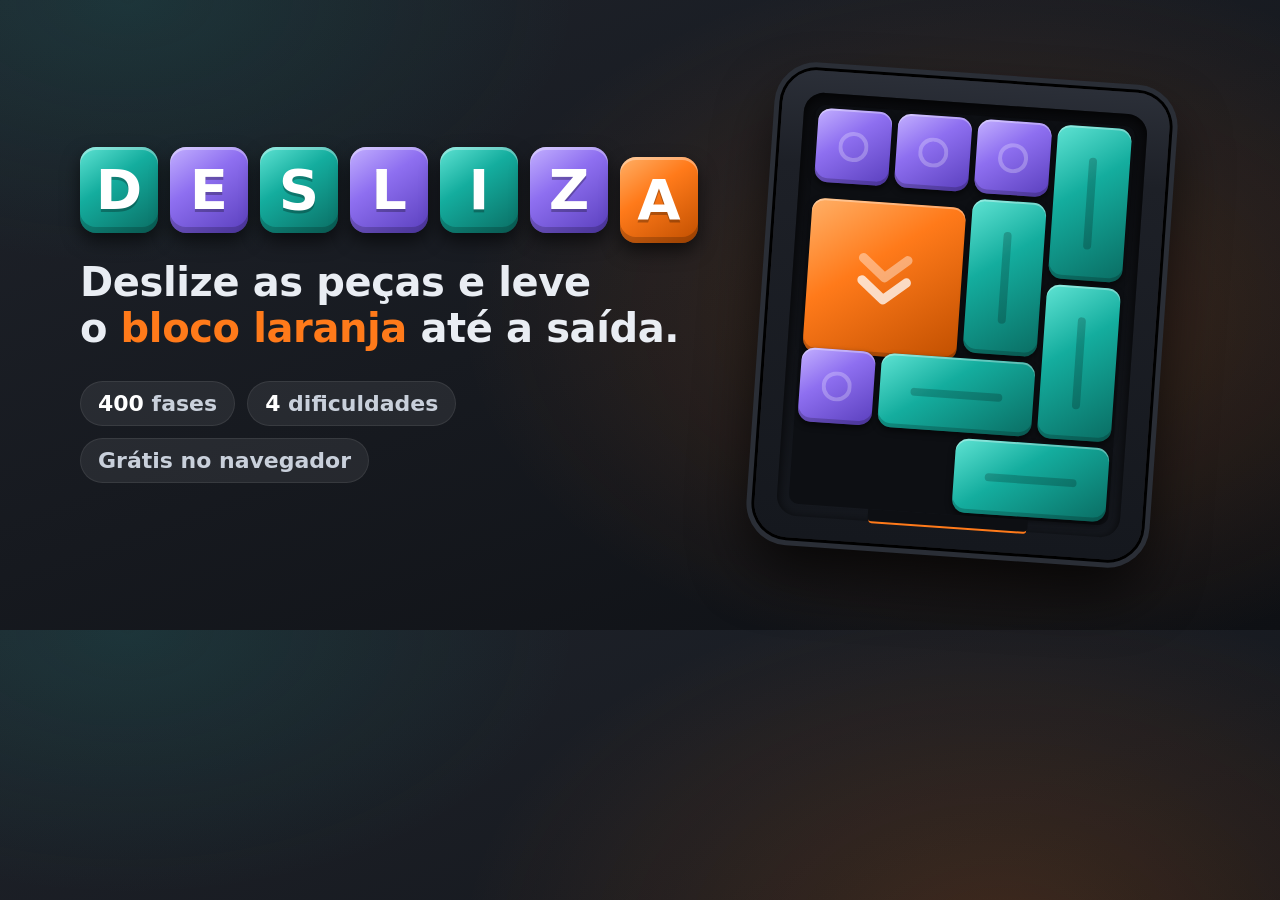
<file: tools/og.html>
<!doctype html>
<!-- Arte da imagem de compartilhamento: abra num navegador em 1200x630 e salve uma captura como img/og-image.jpg -->
<html lang="pt-BR">
<head>
<meta charset="utf-8">
<style>
  :root {
    --big: #ff7a1a; --big-hi: #ffb067; --big-lo: #c04f00;
    --dom: #14ad9e; --dom-hi: #5fe3d3; --dom-lo: #0a6d63;
    --sml: #8e6ff0; --sml-hi: #c3b0ff; --sml-lo: #5a3fbd;
  }
  * { box-sizing: border-box; }
  html, body { margin: 0; }
  body {
    width: 1200px; height: 630px; overflow: hidden;
    font-family: system-ui, -apple-system, "Segoe UI", Roboto, sans-serif;
    color: #e9edf3;
    background:
      radial-gradient(60% 80% at 78% 50%, #ff7a1a2e, transparent 70%),
      radial-gradient(50% 60% at 10% 0%, #14ad9e22, transparent 70%),
      linear-gradient(160deg, #1f232b, #0e1014);
    display: flex; align-items: center;
    padding: 0 80px;
    gap: 70px;
  }
  .left { flex: 1; }
  .title { display: flex; gap: 12px; margin: 0 0 26px; }
  .title span {
    width: 78px; height: 86px; display: grid; place-items: center;
    font-size: 56px; font-weight: 900; line-height: 1; color: #fff; text-shadow: 0 3px 0 #0004;
    border-radius: 16px;
    box-shadow: inset 0 3px 0 #ffffff55, inset 0 -6px 0 #0003, 0 8px 18px #0009;
  }
  .d { background: linear-gradient(145deg, var(--dom-hi), var(--dom) 40%, var(--dom-lo)); }
  .v { background: linear-gradient(145deg, var(--sml-hi), var(--sml) 40%, var(--sml-lo)); }
  .b { background: linear-gradient(145deg, var(--big-hi), var(--big) 40%, var(--big-lo)); transform: translateY(10px); }
  h2 { margin: 0 0 30px; font-size: 40px; line-height: 1.15; font-weight: 800; letter-spacing: -.01em; }
  h2 em { font-style: normal; color: var(--big); }
  .chips { display: flex; gap: 12px; flex-wrap: wrap; }
  .chips span { font-size: 22px; font-weight: 600; padding: 10px 18px; border-radius: 99px; background: #ffffff12; color: #c9d0db; box-shadow: inset 0 0 0 1px #ffffff14; }
  .chips span b { color: #fff; }

  .device {
    flex: none;
    padding: 22px;
    border-radius: 34px;
    background: linear-gradient(180deg, #2b2f38, #1d2027 20%, #15181e);
    box-shadow: 0 0 0 3px #000, 0 0 0 8px #2a2e36, 0 30px 60px #000c;
    transform: rotate(4deg);
  }
  .frame { position: relative; padding: 12px; border-radius: 20px; background: linear-gradient(180deg, #0a0b0e, #15181e); box-shadow: inset 0 3px 12px #000c; }
  .board { position: relative; width: 320px; height: 400px; border-radius: 10px; background: #0d0f13; }
  .exit { position: absolute; left: 92px; width: 160px; bottom: 0; height: 12px; background: #0d0f13; box-shadow: 0 3px 0 -1px var(--big); border-radius: 0 0 4px 4px; }
  .p { position: absolute; border-radius: 13px; box-shadow: inset 0 2px 0 #ffffff55, inset 0 -4px 0 #0003, 0 3px 6px #0009; }
  .p.B::after { content: ""; position: absolute; inset: 26%; background: url("data:image/svg+xml,%3Csvg xmlns='http://www.w3.org/2000/svg' viewBox='0 0 40 40'%3E%3Cg fill='none' stroke='%23fff' stroke-linecap='round' stroke-linejoin='round' stroke-width='5'%3E%3Cpath d='M8 9l12 10 12-10' stroke-opacity='.4'/%3E%3Cpath d='M8 21l12 10 12-10' stroke-opacity='.75'/%3E%3C/g%3E%3C/svg%3E") center / contain no-repeat; }
  .p.V::after, .p.H::after { content: ""; position: absolute; border-radius: 99px; background: #0003; }
  .p.V::after { left: 44%; right: 44%; top: 20%; bottom: 20%; }
  .p.H::after { top: 44%; bottom: 44%; left: 20%; right: 20%; }
  .p.S::after { content: ""; position: absolute; inset: 30%; border-radius: 50%; box-shadow: inset 0 0 0 4px #ffffff40; }
</style>
</head>
<body>
  <div class="left">
    <h1 class="title"><span class="d">D</span><span class="v">E</span><span class="d">S</span><span class="v">L</span><span class="d">I</span><span class="v">Z</span><span class="b">A</span></h1>
    <h2>Deslize as peças e leve<br>o <em>bloco laranja</em> até a saída.</h2>
    <div class="chips"><span><b>400</b> fases</span><span><b>4</b> dificuldades</span><span>Grátis no navegador</span></div>
  </div>
  <div class="device"><div class="frame"><div class="board" id="board"></div><div class="exit"></div></div></div>

  <script src="../js/solver.js"></script>
  <script>
    // a fase mais difícil do jogo (Ultra 100, 138 movimentos)
    const state = 'SSSVBBVVBBVVSHHV..HH';
    const cell = 80, gap = 3;
    const cls = { B: 'B b', V: 'V d', H: 'H d', S: 'S v' };
    for (const p of Solver.parse(state)) {
      const el = document.createElement('div');
      el.className = 'p ' + cls[p.t];
      Object.assign(el.style, { left: p.c * cell + gap + 'px', top: p.r * cell + gap + 'px', width: p.w * cell - gap * 2 + 'px', height: p.h * cell - gap * 2 + 'px' });
      document.getElementById('board').appendChild(el);
    }
  </script>
</body>
</html>
</file>
